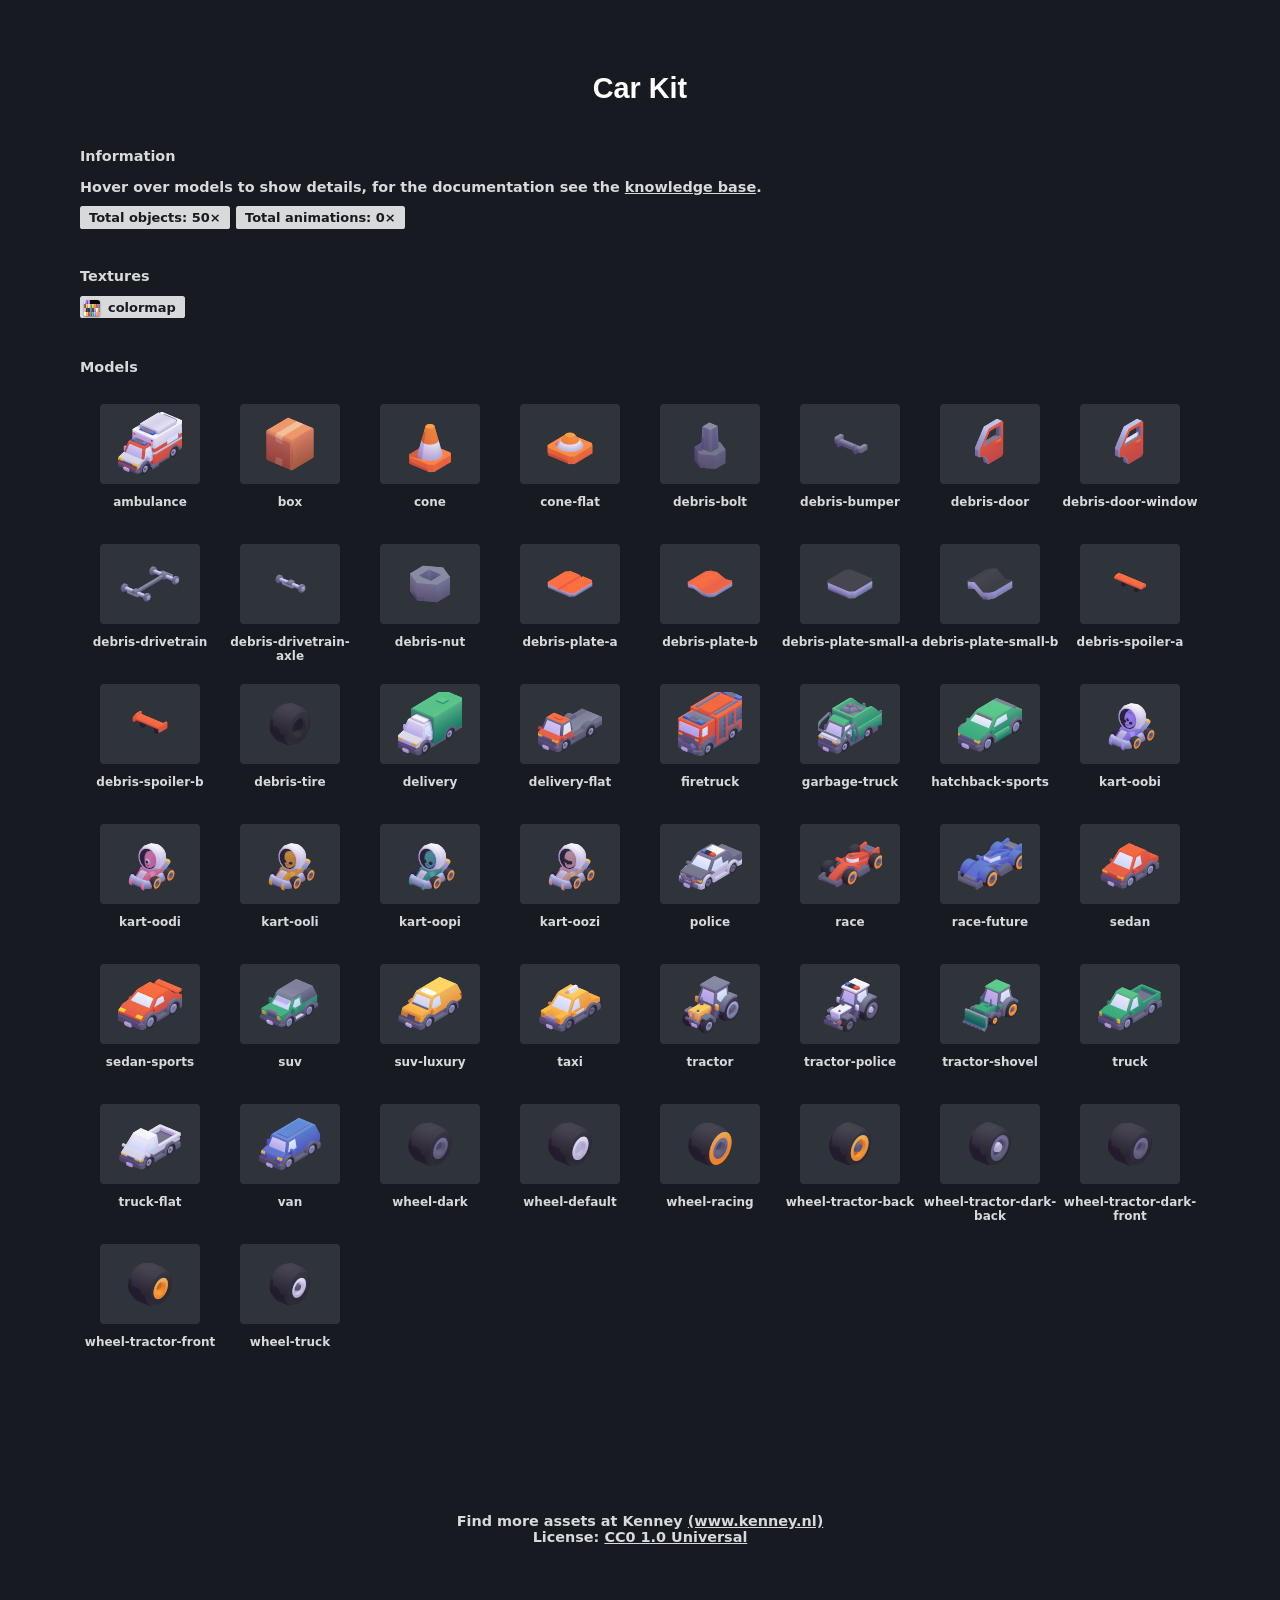
<file: crossguard/assets/kenney_car-kit/Overview.html>
<!doctype html>

<html lang="en">
<head>
	<meta charset="utf-8">

	<title>Car Kit</title>
	
	<meta name="description" content="Game assets overview">
	<meta name="author" content="Kenney">

</head>

<body>

	<div class='container header'><h1>Car Kit</h1></div>
	
	<div class='container content'>
	
		<p><strong>Information</strong></p>
		
		<p>Hover over models to show details, for the documentation see the <a target='_blank' href='https://kenney.nl/knowledge-base/game-assets-3d/importing-3d-models-into-game-engines'>knowledge base</a>.</p>
		
		<p>
			<span class='data'><strong>Total objects:</strong> 50×</span><span class='data'><strong>Total animations:</strong> 0×</span>
		</p>
		
	</div>
	
	<div class='container content'>
	
		<p><strong>Textures</strong></p>
		
		<p><a href='Models/FBX format/Textures/colormap.png' target='_blank' class='data no-padding'><span class='swatch' style='background-image: url("Models/FBX format/Textures/colormap.png")'></span>colormap</a></p>
		
	</div>
	
	<div class='container content'>
	
		<p style='margin-bottom:2em'><strong>Models</strong></p>
		
		<div title='4328 vertices • 6 group(s) • 0 animation(s)' class='package'><img src='Previews/ambulance.png'/><br>ambulance</div>
<div title='248 vertices • 0 group(s) • 0 animation(s)' class='package'><img src='Previews/box.png'/><br>box</div>
<div title='288 vertices • 0 group(s) • 0 animation(s)' class='package'><img src='Previews/cone.png'/><br>cone</div>
<div title='288 vertices • 0 group(s) • 0 animation(s)' class='package'><img src='Previews/cone-flat.png'/><br>cone-flat</div>
<div title='60 vertices • 0 group(s) • 0 animation(s)' class='package'><img src='Previews/debris-bolt.png'/><br>debris-bolt</div>
<div title='192 vertices • 0 group(s) • 0 animation(s)' class='package'><img src='Previews/debris-bumper.png'/><br>debris-bumper</div>
<div title='106 vertices • 0 group(s) • 0 animation(s)' class='package'><img src='Previews/debris-door.png'/><br>debris-door</div>
<div title='116 vertices • 0 group(s) • 0 animation(s)' class='package'><img src='Previews/debris-door-window.png'/><br>debris-door-window</div>
<div title='680 vertices • 0 group(s) • 0 animation(s)' class='package'><img src='Previews/debris-drivetrain.png'/><br>debris-drivetrain</div>
<div title='328 vertices • 0 group(s) • 0 animation(s)' class='package'><img src='Previews/debris-drivetrain-axle.png'/><br>debris-drivetrain-axle</div>
<div title='60 vertices • 0 group(s) • 0 animation(s)' class='package'><img src='Previews/debris-nut.png'/><br>debris-nut</div>
<div title='66 vertices • 0 group(s) • 0 animation(s)' class='package'><img src='Previews/debris-plate-a.png'/><br>debris-plate-a</div>
<div title='72 vertices • 0 group(s) • 0 animation(s)' class='package'><img src='Previews/debris-plate-b.png'/><br>debris-plate-b</div>
<div title='48 vertices • 0 group(s) • 0 animation(s)' class='package'><img src='Previews/debris-plate-small-a.png'/><br>debris-plate-small-a</div>
<div title='72 vertices • 0 group(s) • 0 animation(s)' class='package'><img src='Previews/debris-plate-small-b.png'/><br>debris-plate-small-b</div>
<div title='78 vertices • 0 group(s) • 0 animation(s)' class='package'><img src='Previews/debris-spoiler-a.png'/><br>debris-spoiler-a</div>
<div title='138 vertices • 0 group(s) • 0 animation(s)' class='package'><img src='Previews/debris-spoiler-b.png'/><br>debris-spoiler-b</div>
<div title='480 vertices • 0 group(s) • 0 animation(s)' class='package'><img src='Previews/debris-tire.png'/><br>debris-tire</div>
<div title='4530 vertices • 5 group(s) • 0 animation(s)' class='package'><img src='Previews/delivery.png'/><br>delivery</div>
<div title='4004 vertices • 4 group(s) • 0 animation(s)' class='package'><img src='Previews/delivery-flat.png'/><br>delivery-flat</div>
<div title='4338 vertices • 5 group(s) • 0 animation(s)' class='package'><img src='Previews/firetruck.png'/><br>firetruck</div>
<div title='5003 vertices • 6 group(s) • 0 animation(s)' class='package'><img src='Previews/garbage-truck.png'/><br>garbage-truck</div>
<div title='3709 vertices • 4 group(s) • 0 animation(s)' class='package'><img src='Previews/hatchback-sports.png'/><br>hatchback-sports</div>
<div title='4699 vertices • 5 group(s) • 0 animation(s)' class='package'><img src='Previews/kart-oobi.png'/><br>kart-oobi</div>
<div title='4291 vertices • 5 group(s) • 0 animation(s)' class='package'><img src='Previews/kart-oodi.png'/><br>kart-oodi</div>
<div title='4343 vertices • 5 group(s) • 0 animation(s)' class='package'><img src='Previews/kart-ooli.png'/><br>kart-ooli</div>
<div title='4399 vertices • 5 group(s) • 0 animation(s)' class='package'><img src='Previews/kart-oopi.png'/><br>kart-oopi</div>
<div title='4495 vertices • 5 group(s) • 0 animation(s)' class='package'><img src='Previews/kart-oozi.png'/><br>kart-oozi</div>
<div title='3606 vertices • 5 group(s) • 0 animation(s)' class='package'><img src='Previews/police.png'/><br>police</div>
<div title='3090 vertices • 4 group(s) • 0 animation(s)' class='package'><img src='Previews/race.png'/><br>race</div>
<div title='3198 vertices • 4 group(s) • 0 animation(s)' class='package'><img src='Previews/race-future.png'/><br>race-future</div>
<div title='3184 vertices • 4 group(s) • 0 animation(s)' class='package'><img src='Previews/sedan.png'/><br>sedan</div>
<div title='3268 vertices • 5 group(s) • 0 animation(s)' class='package'><img src='Previews/sedan-sports.png'/><br>sedan-sports</div>
<div title='3836 vertices • 5 group(s) • 0 animation(s)' class='package'><img src='Previews/suv.png'/><br>suv</div>
<div title='3254 vertices • 4 group(s) • 0 animation(s)' class='package'><img src='Previews/suv-luxury.png'/><br>suv-luxury</div>
<div title='3250 vertices • 4 group(s) • 0 animation(s)' class='package'><img src='Previews/taxi.png'/><br>taxi</div>
<div title='3260 vertices • 4 group(s) • 0 animation(s)' class='package'><img src='Previews/tractor.png'/><br>tractor</div>
<div title='3630 vertices • 5 group(s) • 0 animation(s)' class='package'><img src='Previews/tractor-police.png'/><br>tractor-police</div>
<div title='4130 vertices • 5 group(s) • 0 animation(s)' class='package'><img src='Previews/tractor-shovel.png'/><br>tractor-shovel</div>
<div title='3264 vertices • 4 group(s) • 0 animation(s)' class='package'><img src='Previews/truck.png'/><br>truck</div>
<div title='3868 vertices • 4 group(s) • 0 animation(s)' class='package'><img src='Previews/truck-flat.png'/><br>truck-flat</div>
<div title='3250 vertices • 4 group(s) • 0 animation(s)' class='package'><img src='Previews/van.png'/><br>van</div>
<div title='528 vertices • 0 group(s) • 0 animation(s)' class='package'><img src='Previews/wheel-dark.png'/><br>wheel-dark</div>
<div title='480 vertices • 0 group(s) • 0 animation(s)' class='package'><img src='Previews/wheel-default.png'/><br>wheel-default</div>
<div title='528 vertices • 0 group(s) • 0 animation(s)' class='package'><img src='Previews/wheel-racing.png'/><br>wheel-racing</div>
<div title='672 vertices • 0 group(s) • 0 animation(s)' class='package'><img src='Previews/wheel-tractor-back.png'/><br>wheel-tractor-back</div>
<div title='672 vertices • 0 group(s) • 0 animation(s)' class='package'><img src='Previews/wheel-tractor-dark-back.png'/><br>wheel-tractor-dark-back</div>
<div title='528 vertices • 0 group(s) • 0 animation(s)' class='package'><img src='Previews/wheel-tractor-dark-front.png'/><br>wheel-tractor-dark-front</div>
<div title='528 vertices • 0 group(s) • 0 animation(s)' class='package'><img src='Previews/wheel-tractor-front.png'/><br>wheel-tractor-front</div>
<div title='624 vertices • 0 group(s) • 0 animation(s)' class='package'><img src='Previews/wheel-truck.png'/><br>wheel-truck</div>

		
	</div>
	
	<div class='clear'></div>
	
	<div class='container footer'>
	
		Find more assets at Kenney <a href='https://kenney.nl/assets'>(www.kenney.nl)</a><br>
		
		License: <a href='https://creativecommons.org/publicdomain/zero/1.0/'>CC0 1.0 Universal</a>
	
	</div>

</body>

	<style>
	
		body{
		
			font-family:system-ui;
			font-size:0.9em;
			font-weight:600;
			
			color:#d7d9da;
			background-color:#171B21;
			
			margin-top:5em;
			margin-bottom:5em;
			
			overflow-y:scroll;
			
		}
		
		h1{
		
			color:#FFFFFF;
			font-family:sans-serif;
			margin-bottom:1.2em;
		
		}
		
		a{ color:#d7d9da; }
		a:hover{ color:#ffbe07; }
	
		.container{
		
			max-width:1120px;
			margin:0 auto;
			
		}
		
		.container.header{
		
			text-align:center;
			margin-bottom:2.5em
		
		}
		
		.container.content{ margin-top:3em; }
		
		.container.footer{
		
			margin-top:1em;
			text-align:center
		
		}
	
		.package{
		
			float:left;
		
			width:12.5%;
			min-width:104px;
			
			height:140px;
			
			text-align:center;
			
			color:#d7d9da;
			text-decoration:none;
			
			font-size:12px;
			
			position:relative;
			
		}
		
		.package img{
		
			background-color:#2f333a;
			padding:8px 18px;
			border-radius:4px;
	
			width:64px;
			margin-bottom:8px;
		
		}
		
		.package img:hover{ background-color:#ECECEC; }
		
		.data{
		
			color: #171b21;
			background-color: #d7d9da;
			padding: 0.3em 0.7em;
			border-radius: 0.2em;
			font-size: 90%;
			
			margin-right:0.5em;
			text-decoration:none;
			
		}
		
		.data:hover{ background-color:#ffbe07; color:#171b21; }
		.no-padding{ padding-left:4px; }
		
		.swatch{
		
			display:inline-block;
		
			width: 16px; height: 16px;
			vertical-align: text-top;
			border-radius: 0.2em;
			
			margin-right: 8px;
			
			box-shadow: 0px 1px 2px #00000070;
			
			background-size:cover;
			
		}
		
		.animated{
		
			position: absolute;
			color: #171b21;
			background-color: #ffbe07;
			padding: 1px 5px;
			text-transform: uppercase;
			font-size: 10px;
			font-weight: bold;
			border-radius: 2px;
			pointer-events: none;
		
		}
	
		.clear{ clear:both; height:8em }
	
	</style>
	
</html>
</file>
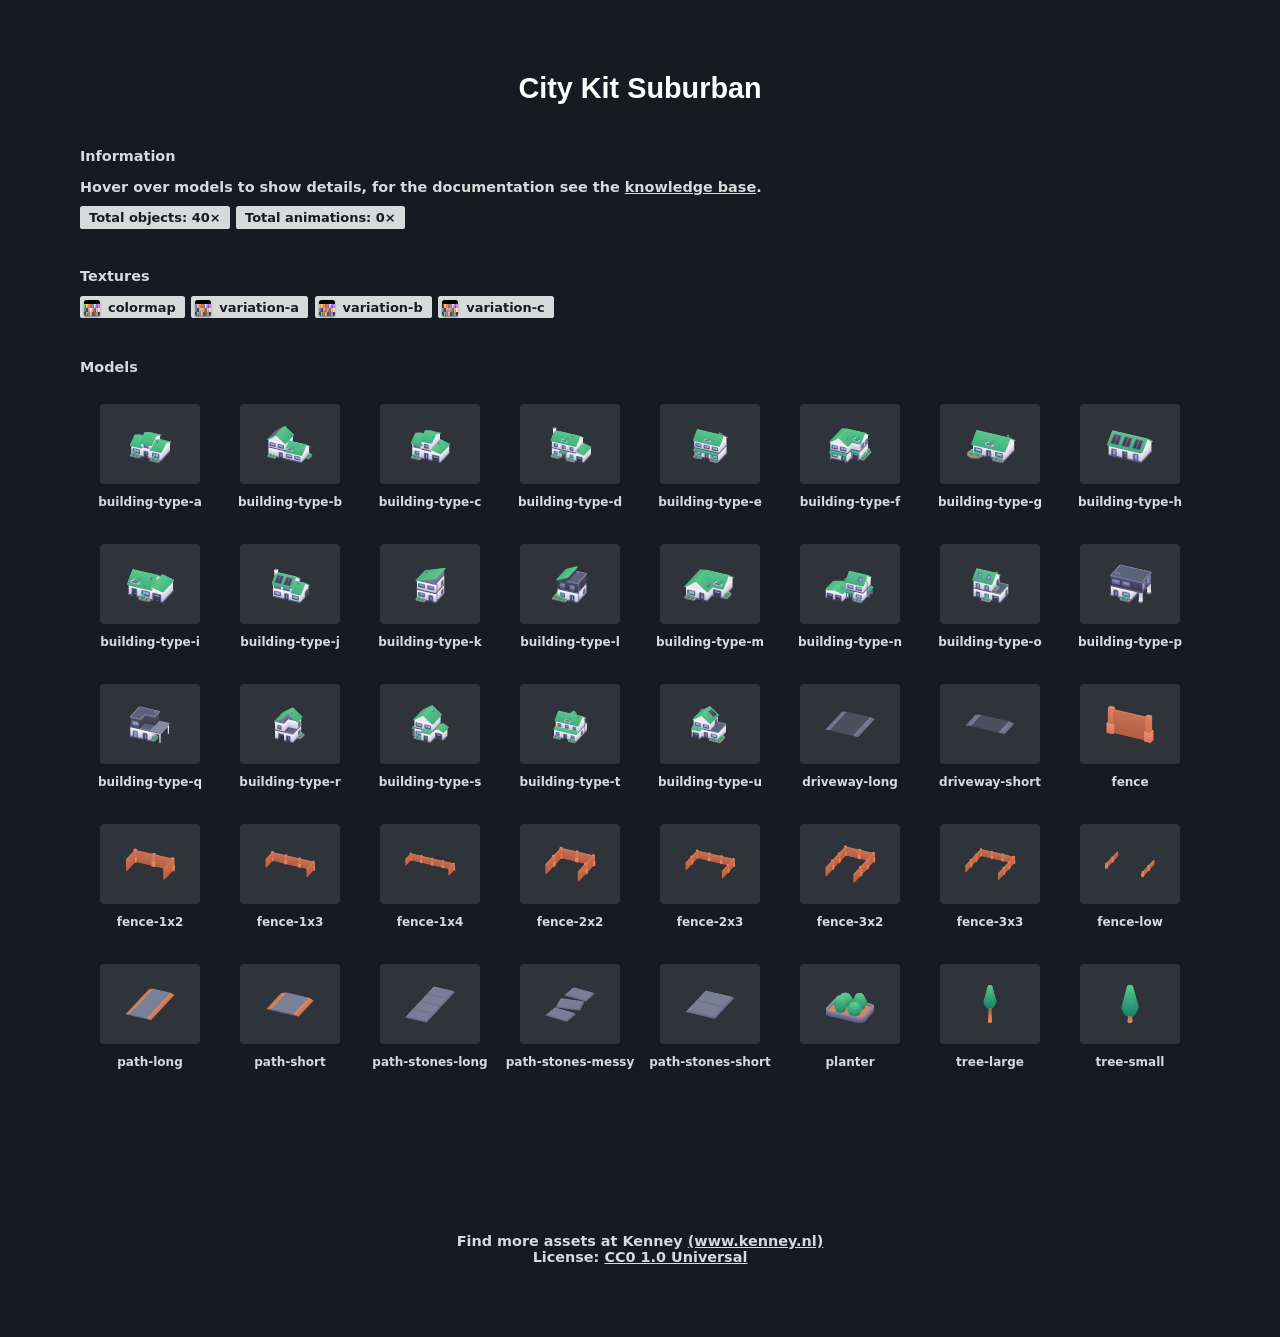
<file: crossguard/assets/kenney_city-kit-suburban_20/Overview.html>
<!doctype html>

<html lang="en">
<head>
	<meta charset="utf-8">

	<title>City Kit Suburban</title>
	
	<meta name="description" content="Game assets overview">
	<meta name="author" content="Kenney">

</head>

<body>

	<div class='container header'><h1>City Kit Suburban</h1></div>
	
	<div class='container content'>
	
		<p><strong>Information</strong></p>
		
		<p>Hover over models to show details, for the documentation see the <a target='_blank' href='https://kenney.nl/knowledge-base/game-assets-3d/importing-3d-models-into-game-engines'>knowledge base</a>.</p>
		
		<p>
			<span class='data'><strong>Total objects:</strong> 40×</span><span class='data'><strong>Total animations:</strong> 0×</span>
		</p>
		
	</div>
	
	<div class='container content'>
	
		<p><strong>Textures</strong></p>
		
		<p><a href='Models/FBX format/Textures/colormap.png' target='_blank' class='data no-padding'><span class='swatch' style='background-image: url("Models/FBX format/Textures/colormap.png")'></span>colormap</a><a href='Models/Textures/variation-a.png' target='_blank' class='data no-padding'><span class='swatch' style='background-image: url("Models/Textures/variation-a.png")'></span>variation-a</a><a href='Models/Textures/variation-b.png' target='_blank' class='data no-padding'><span class='swatch' style='background-image: url("Models/Textures/variation-b.png")'></span>variation-b</a><a href='Models/Textures/variation-c.png' target='_blank' class='data no-padding'><span class='swatch' style='background-image: url("Models/Textures/variation-c.png")'></span>variation-c</a></p>
		
	</div>
	
	<div class='container content'>
	
		<p style='margin-bottom:2em'><strong>Models</strong></p>
		
		<div title='1870 vertices • 0 group(s) • 0 animation(s)' class='package'><img src='Previews/building-type-a.png'/><br>building-type-a</div>
<div title='2798 vertices • 0 group(s) • 0 animation(s)' class='package'><img src='Previews/building-type-b.png'/><br>building-type-b</div>
<div title='1886 vertices • 0 group(s) • 0 animation(s)' class='package'><img src='Previews/building-type-c.png'/><br>building-type-c</div>
<div title='2811 vertices • 0 group(s) • 0 animation(s)' class='package'><img src='Previews/building-type-d.png'/><br>building-type-d</div>
<div title='2777 vertices • 0 group(s) • 0 animation(s)' class='package'><img src='Previews/building-type-e.png'/><br>building-type-e</div>
<div title='2644 vertices • 0 group(s) • 0 animation(s)' class='package'><img src='Previews/building-type-f.png'/><br>building-type-f</div>
<div title='1779 vertices • 0 group(s) • 0 animation(s)' class='package'><img src='Previews/building-type-g.png'/><br>building-type-g</div>
<div title='1228 vertices • 0 group(s) • 0 animation(s)' class='package'><img src='Previews/building-type-h.png'/><br>building-type-h</div>
<div title='1316 vertices • 0 group(s) • 0 animation(s)' class='package'><img src='Previews/building-type-i.png'/><br>building-type-i</div>
<div title='1882 vertices • 0 group(s) • 0 animation(s)' class='package'><img src='Previews/building-type-j.png'/><br>building-type-j</div>
<div title='1690 vertices • 0 group(s) • 0 animation(s)' class='package'><img src='Previews/building-type-k.png'/><br>building-type-k</div>
<div title='2072 vertices • 0 group(s) • 0 animation(s)' class='package'><img src='Previews/building-type-l.png'/><br>building-type-l</div>
<div title='1842 vertices • 0 group(s) • 0 animation(s)' class='package'><img src='Previews/building-type-m.png'/><br>building-type-m</div>
<div title='2664 vertices • 0 group(s) • 0 animation(s)' class='package'><img src='Previews/building-type-n.png'/><br>building-type-n</div>
<div title='2178 vertices • 0 group(s) • 0 animation(s)' class='package'><img src='Previews/building-type-o.png'/><br>building-type-o</div>
<div title='2076 vertices • 0 group(s) • 0 animation(s)' class='package'><img src='Previews/building-type-p.png'/><br>building-type-p</div>
<div title='1872 vertices • 0 group(s) • 0 animation(s)' class='package'><img src='Previews/building-type-q.png'/><br>building-type-q</div>
<div title='1676 vertices • 0 group(s) • 0 animation(s)' class='package'><img src='Previews/building-type-r.png'/><br>building-type-r</div>
<div title='1958 vertices • 0 group(s) • 0 animation(s)' class='package'><img src='Previews/building-type-s.png'/><br>building-type-s</div>
<div title='3192 vertices • 0 group(s) • 0 animation(s)' class='package'><img src='Previews/building-type-t.png'/><br>building-type-t</div>
<div title='2250 vertices • 0 group(s) • 0 animation(s)' class='package'><img src='Previews/building-type-u.png'/><br>building-type-u</div>
<div title='24 vertices • 0 group(s) • 0 animation(s)' class='package'><img src='Previews/driveway-long.png'/><br>driveway-long</div>
<div title='24 vertices • 0 group(s) • 0 animation(s)' class='package'><img src='Previews/driveway-short.png'/><br>driveway-short</div>
<div title='160 vertices • 0 group(s) • 0 animation(s)' class='package'><img src='Previews/fence.png'/><br>fence</div>
<div title='288 vertices • 0 group(s) • 0 animation(s)' class='package'><img src='Previews/fence-1x2.png'/><br>fence-1x2</div>
<div title='376 vertices • 0 group(s) • 0 animation(s)' class='package'><img src='Previews/fence-1x3.png'/><br>fence-1x3</div>
<div title='464 vertices • 0 group(s) • 0 animation(s)' class='package'><img src='Previews/fence-1x4.png'/><br>fence-1x4</div>
<div title='432 vertices • 0 group(s) • 0 animation(s)' class='package'><img src='Previews/fence-2x2.png'/><br>fence-2x2</div>
<div title='520 vertices • 0 group(s) • 0 animation(s)' class='package'><img src='Previews/fence-2x3.png'/><br>fence-2x3</div>
<div title='576 vertices • 0 group(s) • 0 animation(s)' class='package'><img src='Previews/fence-3x2.png'/><br>fence-3x2</div>
<div title='664 vertices • 0 group(s) • 0 animation(s)' class='package'><img src='Previews/fence-3x3.png'/><br>fence-3x3</div>
<div title='328 vertices • 0 group(s) • 0 animation(s)' class='package'><img src='Previews/fence-low.png'/><br>fence-low</div>
<div title='24 vertices • 0 group(s) • 0 animation(s)' class='package'><img src='Previews/path-long.png'/><br>path-long</div>
<div title='24 vertices • 0 group(s) • 0 animation(s)' class='package'><img src='Previews/path-short.png'/><br>path-short</div>
<div title='96 vertices • 0 group(s) • 0 animation(s)' class='package'><img src='Previews/path-stones-long.png'/><br>path-stones-long</div>
<div title='72 vertices • 0 group(s) • 0 animation(s)' class='package'><img src='Previews/path-stones-messy.png'/><br>path-stones-messy</div>
<div title='48 vertices • 0 group(s) • 0 animation(s)' class='package'><img src='Previews/path-stones-short.png'/><br>path-stones-short</div>
<div title='360 vertices • 0 group(s) • 0 animation(s)' class='package'><img src='Previews/planter.png'/><br>planter</div>
<div title='80 vertices • 0 group(s) • 0 animation(s)' class='package'><img src='Previews/tree-large.png'/><br>tree-large</div>
<div title='80 vertices • 0 group(s) • 0 animation(s)' class='package'><img src='Previews/tree-small.png'/><br>tree-small</div>

		
	</div>
	
	<div class='clear'></div>
	
	<div class='container footer'>
	
		Find more assets at Kenney <a href='https://kenney.nl/assets'>(www.kenney.nl)</a><br>
		
		License: <a href='https://creativecommons.org/publicdomain/zero/1.0/'>CC0 1.0 Universal</a>
	
	</div>

</body>

	<style>
	
		body{
		
			font-family:system-ui;
			font-size:0.9em;
			font-weight:600;
			
			color:#d7d9da;
			background-color:#171B21;
			
			margin-top:5em;
			margin-bottom:5em;
			
			overflow-y:scroll;
			
		}
		
		h1{
		
			color:#FFFFFF;
			font-family:sans-serif;
			margin-bottom:1.2em;
		
		}
		
		a{ color:#d7d9da; }
		a:hover{ color:#ffbe07; }
	
		.container{
		
			max-width:1120px;
			margin:0 auto;
			
		}
		
		.container.header{
		
			text-align:center;
			margin-bottom:2.5em
		
		}
		
		.container.content{ margin-top:3em; }
		
		.container.footer{
		
			margin-top:1em;
			text-align:center
		
		}
	
		.package{
		
			float:left;
		
			width:12.5%;
			min-width:104px;
			
			height:140px;
			
			text-align:center;
			
			color:#d7d9da;
			text-decoration:none;
			
			font-size:12px;
			
			position:relative;
			
		}
		
		.package img{
		
			background-color:#2f333a;
			padding:8px 18px;
			border-radius:4px;
	
			width:64px;
			margin-bottom:8px;
		
		}
		
		.package img:hover{ background-color:#ECECEC; }
		
		.data{
		
			color: #171b21;
			background-color: #d7d9da;
			padding: 0.3em 0.7em;
			border-radius: 0.2em;
			font-size: 90%;
			
			margin-right:0.5em;
			text-decoration:none;
			
		}
		
		.data:hover{ background-color:#ffbe07; color:#171b21; }
		.no-padding{ padding-left:4px; }
		
		.swatch{
		
			display:inline-block;
		
			width: 16px; height: 16px;
			vertical-align: text-top;
			border-radius: 0.2em;
			
			margin-right: 8px;
			
			box-shadow: 0px 1px 2px #00000070;
			
			background-size:cover;
			
		}
		
		.animated{
		
			position: absolute;
			color: #171b21;
			background-color: #ffbe07;
			padding: 1px 5px;
			text-transform: uppercase;
			font-size: 10px;
			font-weight: bold;
			border-radius: 2px;
			pointer-events: none;
		
		}
	
		.clear{ clear:both; height:8em }
	
	</style>
	
</html>
</file>
